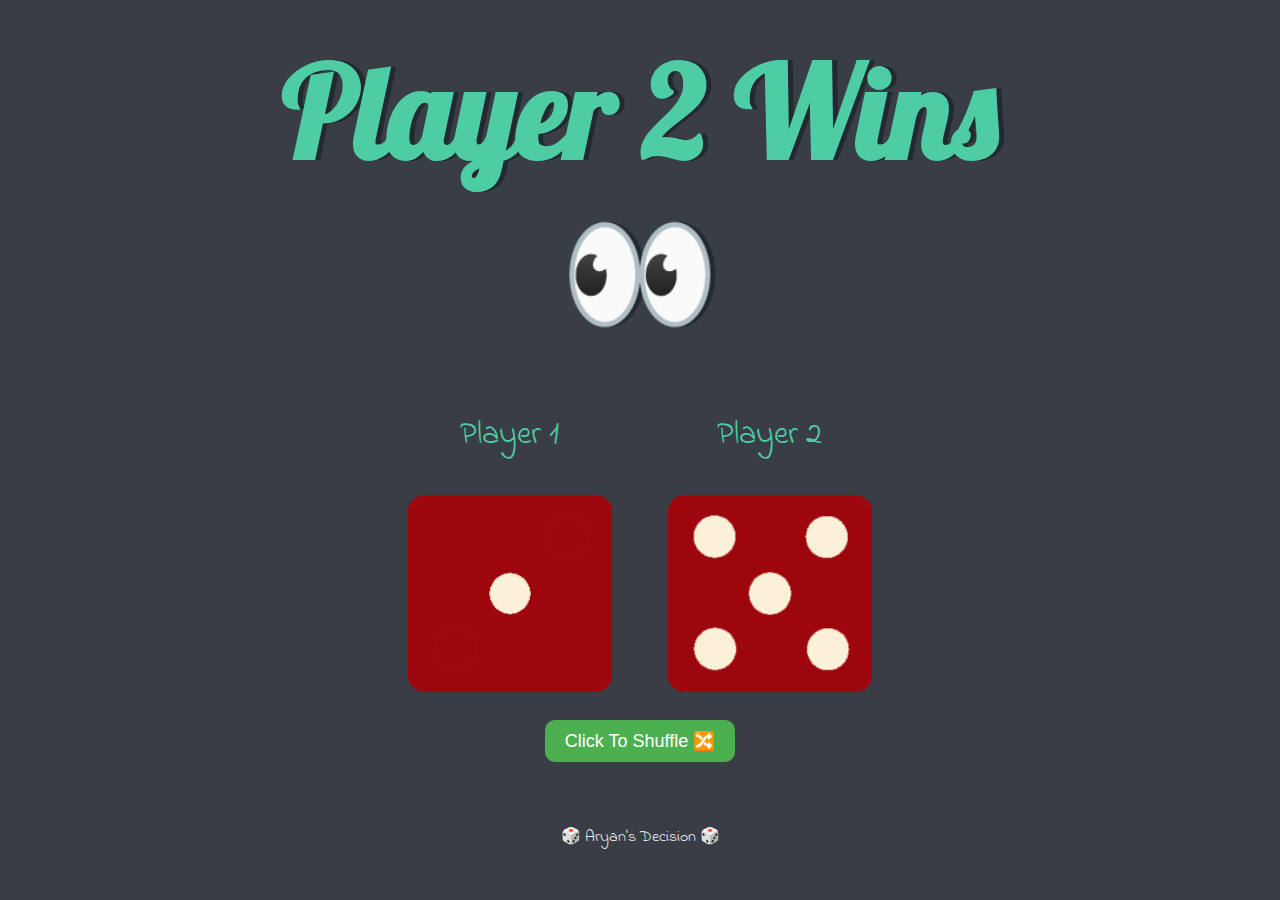
<file: index.html>
<!DOCTYPE html>
<html lang="en" dir="ltr">
  <head>
    <meta charset="utf-8" />
    <title>Dicee</title>
    <link rel="stylesheet" href="styles.css" />
    <link
      href="https://fonts.googleapis.com/css?family=Indie+Flower|Lobster"
      rel="stylesheet"
    />
  </head>
  <body>
    <div class="container">
      <h1>Refresh Me</h1>

      <div class="dice">
        <p>Player 1</p>
        <img class="img1" src="images/dice6.png" />
      </div>

      <div class="dice">
        <p>Player 2</p>
        <img class="img2" src="images/dice6.png" />
      </div>
    </div>
    <button id="btnRefresh" type="button">
      Click To Shuffle 🔀
  </button>
  
    <footer>🎲 Aryan's Decision 🎲 </footer>
    <script src="index.js"></script>
  </body>
</html>
</file>
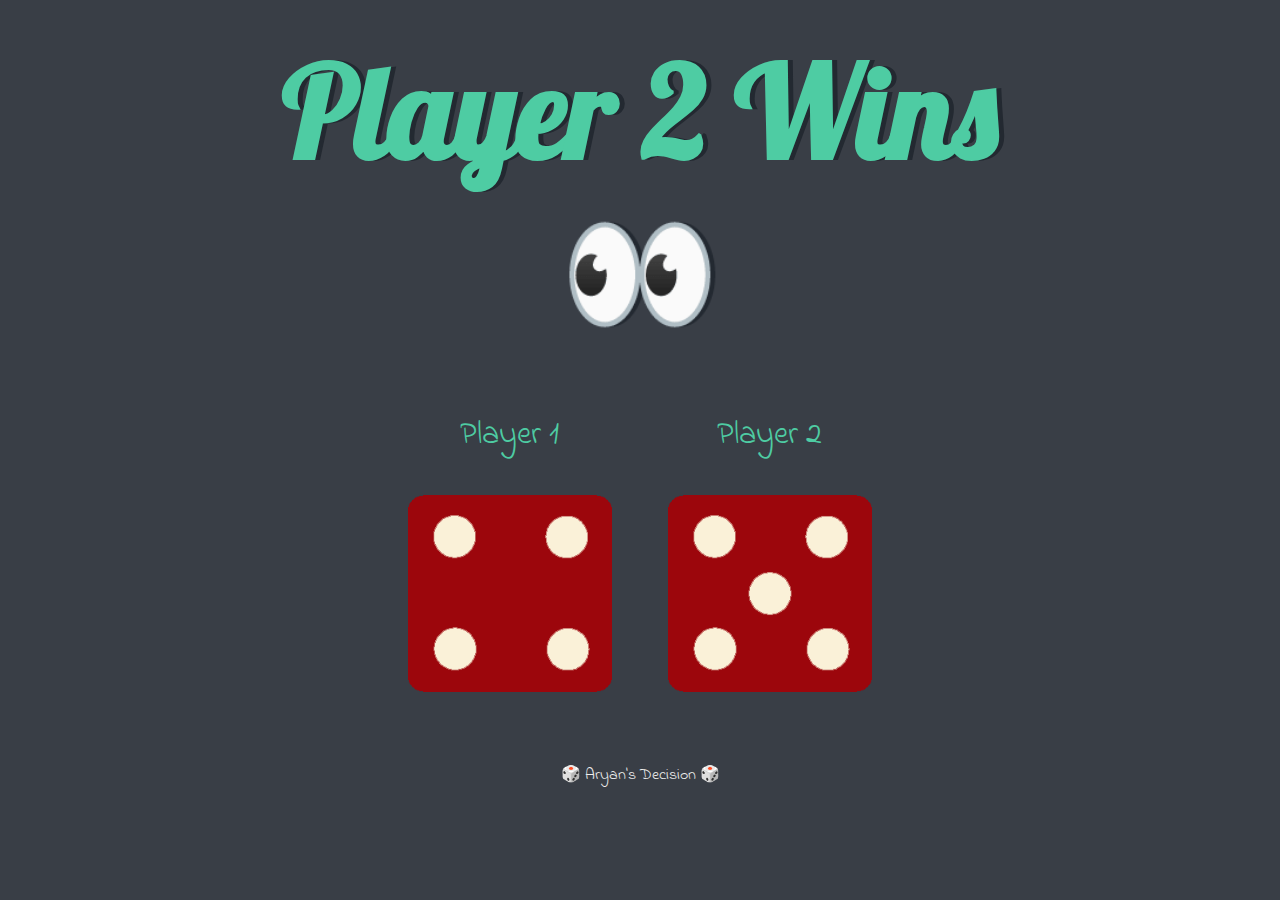
<file: dicee.html>
<!DOCTYPE html>
<html lang="en" dir="ltr">
  <head>
    <meta charset="utf-8" />
    <title>Dicee</title>
    <link rel="stylesheet" href="styles.css" />
    <link
      href="https://fonts.googleapis.com/css?family=Indie+Flower|Lobster"
      rel="stylesheet"
    />
  </head>
  <body>
    <div class="container">
      <h1>Refresh Me</h1>

      <div class="dice">
        <p>Player 1</p>
        <img class="img1" src="images/dice6.png" />
      </div>

      <div class="dice">
        <p>Player 2</p>
        <img class="img2" src="images/dice6.png" />
      </div>
    </div>

    <footer>🎲 Aryan's Decision 🎲 </footer>
    <script src="index.js"></script>
  </body>
</html>
</file>
<file: styles.css>
.container {
  width: 70%;
  margin: auto;
  text-align: center;
}

.dice {
  text-align: center;
  display: inline-block;

}

body {
  background-color: #393E46;
}

h1 {
  margin: 30px;
  font-family: 'Lobster', cursive;
  text-shadow: 5px 0 #232931;
  font-size: 8rem;
  color: #4ECCA3;
}

p {
  font-size: 2rem;
  color: #4ECCA3;
  font-family: 'Indie Flower', cursive;
}

img {
  width: 80%;
}

footer {
  margin-top: 5%;
  color: #EEEEEE;
  text-align: center;
  font-family: 'Indie Flower', cursive;

}
#btnRefresh {
  display: block;
  margin: 20px auto;
  padding: 10px 20px;
  font-size: 18px;
  background-color: #4CAF50;
  color: white;
  border: none;
  border-radius: 10px;
  cursor: pointer;
}

#btnRefresh:hover {
  background-color: #45a049;
}
</file>
